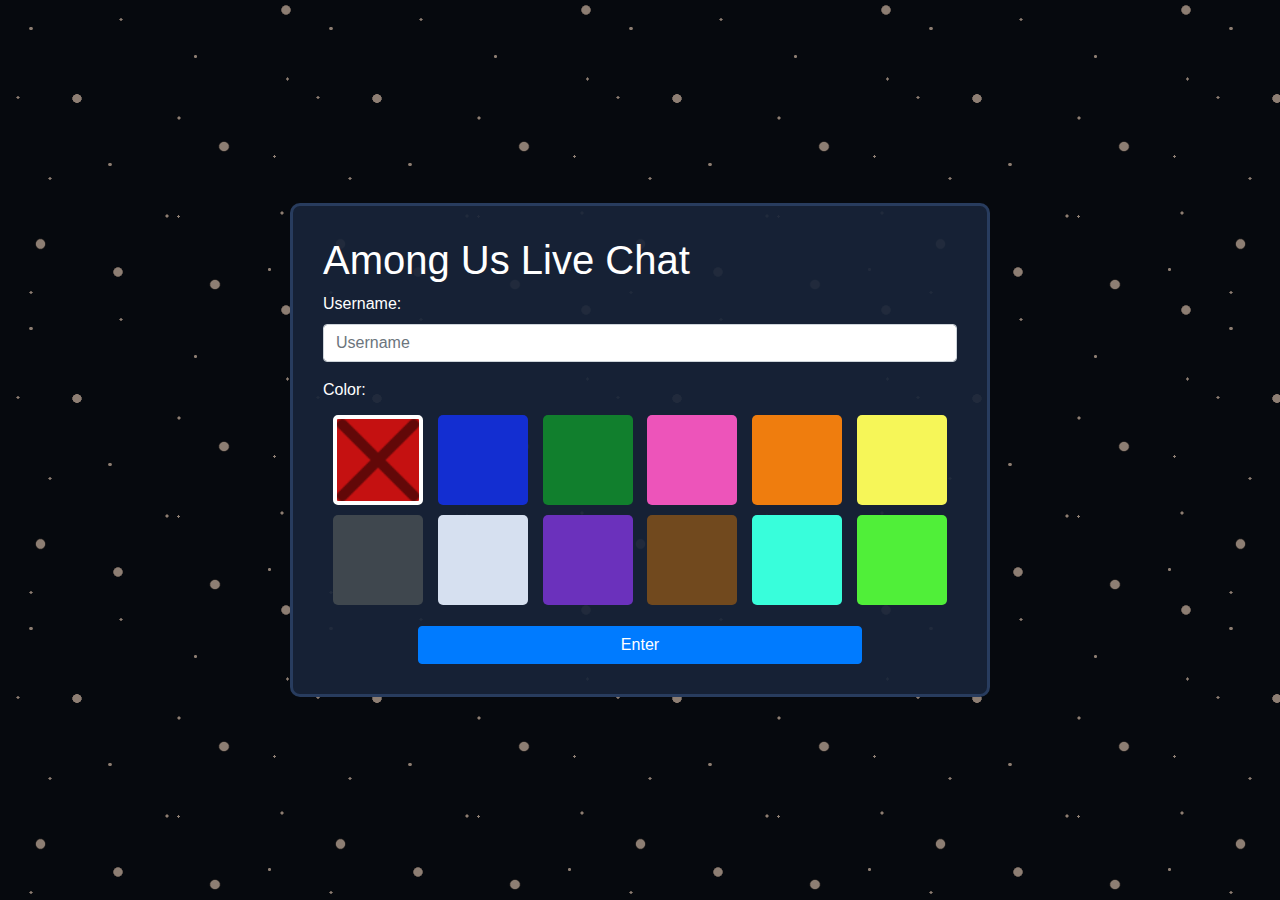
<file: index.html>
<!DOCTYPE html>
<html lang="en">

<head>
    <meta charset="UTF-8">
    <meta http-equiv="X-UA-Compatible" content="IE=edge">
    <meta name="viewport" content="width=device-width, initial-scale=1.0">
    <title>Among Us Live Chat</title>
    <link rel="stylesheet" href="packages/bootstrap-4.3.1-dist/css/bootstrap.min.css">
    <style>
        body {
            background-image: url("assets/backgroung.png");
            background-color: #06090e;
            height: 100vh;
            display: grid;
            align-items: center;
        }

        #chatForm {
            background-color: #182438ec;
            color: white;
            padding: 30px;
            width: 75%;
            max-width: 700px;
            margin: auto;
            border: 3px solid #283c5e;
            border-radius: 10px;
        }

        .btn {
            width: 70%;
            margin-left: 15%;
            margin-right: 15%;
        }

        #ColorInput {
            width: 100%;
            height: 200px;
            white-space: normal;
            overflow-x: auto;
            overflow-y: auto;

            display: flex;
            flex-wrap: wrap;
            justify-content: space-evenly;
        }

        @media only screen and (max-width: 630px) {
            #chatForm {
                width: 95%;
            }
        }

        .colorVal {
            width: 90px;
            height: 90px;
            margin: 5px;
            border-radius: 5px;
            border: 4px solid transparent;

            padding: 25px 0;

            font-size: 25px;
            text-align: center;
            color: black;
            -webkit-text-fill-color: white;
            -webkit-text-stroke-width: 1px;
            -webkit-text-stroke-color: black;

            cursor: default;
        }

        .colorVal:hover {
            border: 4px solid white;
        }

        .selectedOption {
            border: 4px solid white;
            background-image: url("assets/close.png");
            background-repeat: no-repeat;
            background-size: cover;
        }
    </style>
</head>

<body>
    
    <form id="chatForm" action="liveamongchat.html">
        <h1>Among Us Live Chat</h1>
        <div class="form-group">
            <label for="usernameInput">Username:</label>
            <input required name="username" type="text" class="form-control" id="usernameInput"
                aria-describedby="emailHelp" placeholder="Username">
        </div>
        <div class="form-group">
            <label for="ColorInput">Color:</label>
            <div id="ColorInput">
                <div id="initialColor" class="colorVal" style="background-color: #C51111;" onclick="selectedColor('red', this)"></div>
                <div class="colorVal" style="background-color: #132ED1;" onclick="selectedColor('blue', this)"></div>
                <div class="colorVal" style="background-color: #117F2D;" onclick="selectedColor('green', this)"></div>
                <div class="colorVal" style="background-color: #ED54BA;" onclick="selectedColor('pink', this)"></div>
                <div class="colorVal" style="background-color: #EF7D0E;" onclick="selectedColor('orange', this)"></div>
                <div class="colorVal" style="background-color: #F6F658;" onclick="selectedColor('yellow', this)"></div>
                <div class="colorVal" style="background-color: #3F474E;" onclick="selectedColor('black', this)"></div>
                <div class="colorVal" style="background-color: #D6E0F0;" onclick="selectedColor('white', this)"></div>
                <div class="colorVal" style="background-color: #6B31BC;" onclick="selectedColor('purple', this)"></div>
                <div class="colorVal" style="background-color: #71491E;" onclick="selectedColor('brown', this)"></div>
                <div class="colorVal" style="background-color: #38FEDB;" onclick="selectedColor('cyan', this)"></div>
                <div class="colorVal" style="background-color: #50EF39;" onclick="selectedColor('lime', this)"></div>
            </div>
            <input id="colorInputValue" name="color" type="hidden">
        </div>
        <button class="btn btn-primary">Enter</button>
    </form>

    <script>
        var colorSelected = null;

        var currentSelectedElement = null;

        function selectedColor(color, element) {
            if(currentSelectedElement) {
                currentSelectedElement.classList.remove("selectedOption");
            }

            currentSelectedElement = element;

            colorSelected = color;
            currentSelectedElement.classList.add("selectedOption");

            document.getElementById("colorInputValue").value = color;
        }

        selectedColor("red", document.getElementById("initialColor"));

    </script>
</body>

</html>
</file>
